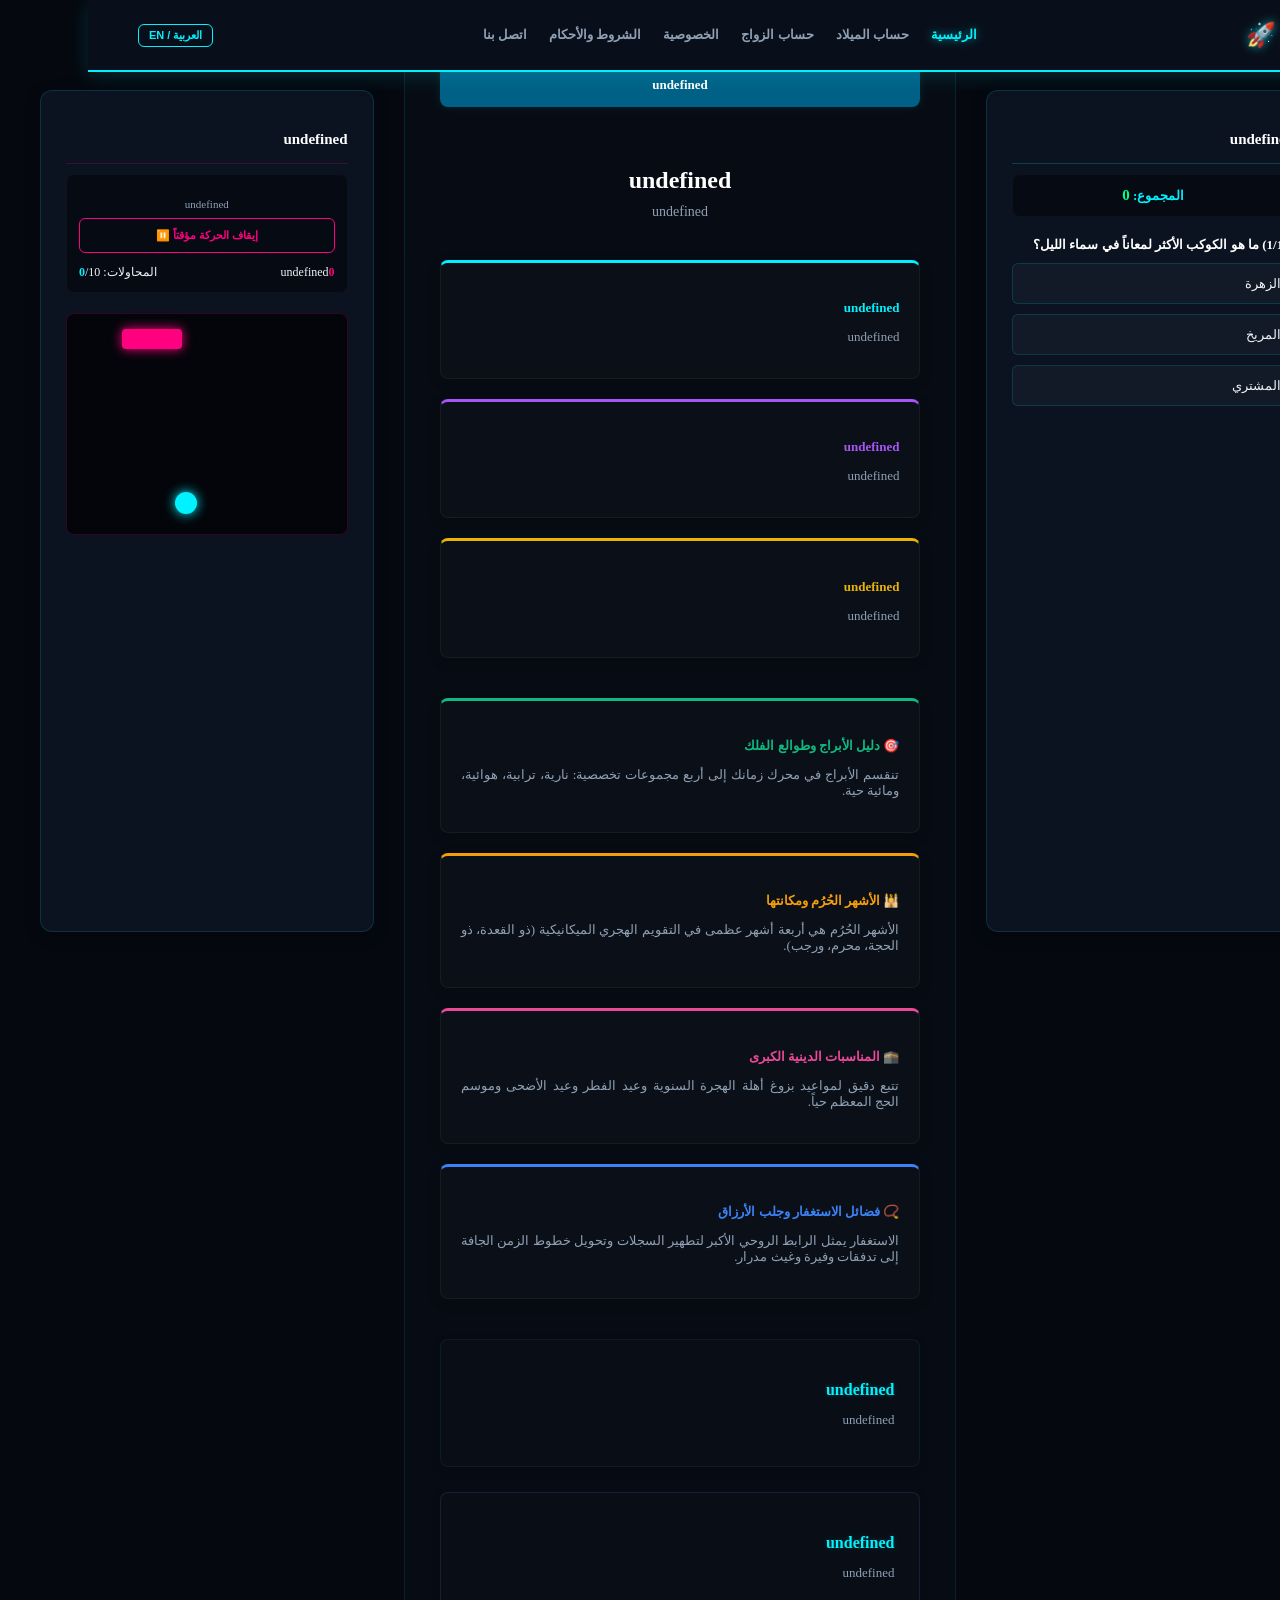
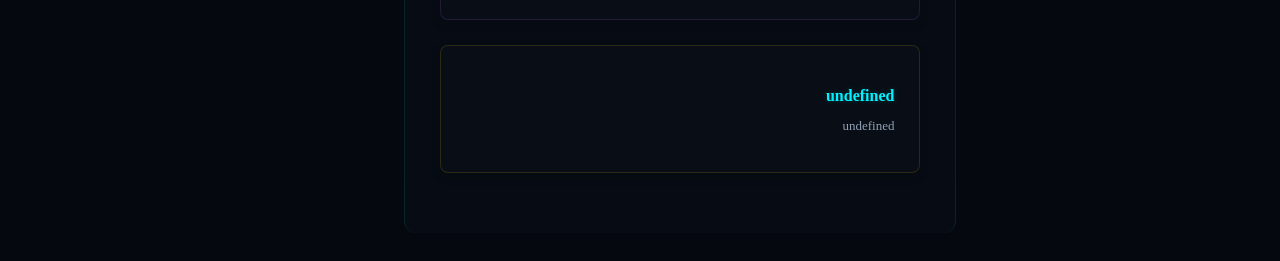
<file: index.html>
<!DOCTYPE html>
<html lang="ar" dir="rtl">
<head>
    <meta charset="UTF-8">
    <meta name="viewport" content="width=device-width, initial-scale=1.0">
    <title>ZAMANAK - المنظومة الفلكية الشاملة</title>
    <link rel="stylesheet" href="layout.css?v=1.8">
    <link rel="stylesheet" href="theme.css?v=1.8">
    <link rel="stylesheet" href="components.css?v=1.8">
</head>
<body>

    <!-- الترويسة العلوية الثابتة -->
    <header class="zamanak-navbar-fixed">
        <div class="nav-brand">ZAMANAK 🚀</div>
        <nav class="nav-links-wrap">
            <a href="index.html" class="active">الرئيسية</a>
            <a href="birthday.html">حساب الميلاد</a>
            <a href="marriage.html">حساب الزواج</a>
            <a href="privacy.html">الخصوصية</a>
            <a href="terms.html">الشروط والأحكام</a>
            <a href="contact.html">اتصل بنا</a>
        </nav>
        <button id="langSwitcher" class="zamanak-btn" style="font-size:11px; padding:4px 10px;">العربية / EN</button>
    </header>

    <div class="zamanak-grid-core">
        
        <!-- الجناح الأيسر: مسابقة الـ 10 أسئلة التفاعلية -->
        <div class="left-wing">
            <h3 id="leftWingTitle" style="font-size:15px; color:#fff;">🧠 مسابقة زمانك الفلكية</h3>
            <hr style="border:0; border-top:1px solid rgba(0,242,254,0.2); margin:10px 0;">
            <div class="quiz-counters">
                <span style="font-weight:bold; color:#00f2fe;">المجموع: </span>
                <span id="liveQuizScore" style="color:#00ff87; font-weight:bold; font-size:15px;">0</span>
            </div>
            <div id="quizBox">
                <p id="quizQuestionText" style="font-weight:600; font-size:13px; margin-bottom:10px; color:#fff;"></p>
                <div id="quizOptionsContainer"></div>
            </div>
        </div>

        <!-- المحتوى المركزي الفخم: الكروت والمقالات الفلكية -->
        <div class="center-content">
            <div class="top-announcement" id="announcementText"></div>
            
            <section style="text-align:center; padding:10px 0;">
                <h1 id="mainTitleText" style="font-size:24px; color:#fff; margin-bottom:10px;"></h1>
                <p id="welcomeText" style="color:#8fa0b5; font-size:14px; max-width:600px; margin:0 auto;"></p>
            </section>

            <!-- صف الكروت الثلاثية المستقرة -->
            <div class="cards-row">
                <div class="zamanak-card"><h4 id="c1Title" style="color:#00f2fe; margin-bottom:6px;"></h4><p id="c1Desc" style="color:#8fa0b5; text-align:justify;"></p></div>
                <div class="zamanak-card" style="border-top-color: #a855f7;"><h4 id="c2Title" style="color:#a855f7; margin-bottom:6px;"></h4><p id="c2Desc" style="color:#8fa0b5; text-align:justify;"></p></div>
                <div class="zamanak-card" style="border-top-color: #eab308;"><h4 id="c3Title" style="color:#eab308; margin-bottom:6px;"></h4><p id="c3Desc" style="color:#8fa0b5; text-align:justify;"></p></div>
            </div>

            <!-- صف البطاقات الإضافية الأربعة الإيمانية والتعريفية -->
            <div class="cards-row">
                <div class="zamanak-card" style="border-top-color: #10b981;"><h4 id="infoCard1Title" style="color:#10b981; margin-bottom:6px;"></h4><p id="infoCard1Desc" style="color:#8fa0b5; text-align:justify;"></p></div>
                <div class="zamanak-card" style="border-top-color: #f59e0b;"><h4 id="infoCard2Title" style="color:#f59e0b; margin-bottom:6px;"></h4><p id="infoCard2Desc" style="color:#8fa0b5; text-align:justify;"></p></div>
                <div class="zamanak-card" style="border-top-color: #ec4899;"><h4 id="infoCard3Title" style="color:#ec4899; margin-bottom:6px;"></h4><p id="infoCard3Desc" style="color:#8fa0b5; text-align:justify;"></p></div>
                <div class="zamanak-card" style="border-top-color: #3b82f6;"><h4 id="infoCard4Title" style="color:#3b82f6; margin-bottom:6px;"></h4><p id="infoCard4Desc" style="color:#8fa0b5; text-align:justify;"></p></div>
            </div>

            <!-- المقالات التخصصية لملء النصف الفارغ -->
            <div class="article-box"><h3 id="art1TitleText"></h3><p id="art1BodyText" style="color:#8fa0b5; font-size:13px; text-align:justify;"></p></div>
            <div class="article-box" style="border-color: rgba(168, 85, 247, 0.15);"><h3 id="art2TitleText"></h3><p id="art2BodyText" style="color:#8fa0b5; font-size:13px; text-align:justify;"></p></div>
            <div class="article-box" style="border-color: rgba(234, 179, 8, 0.15);"><h3 id="art3TitleText"></h3><p id="art3BodyText" style="color:#8fa0b5; font-size:13px; text-align:justify;"></p></div>
        </div>

        <!-- الجناح الأيمن: لعبة ضرب الكرة نحو الهدف -->
        <div class="right-wing">
            <h3 id="rightWingTitle" style="font-size:15px; color:#fff;">🎮 جناح التسلية وإنهاء الملل</h3>
            <hr style="border:0; border-top:1px solid rgba(255,0,127,0.2); margin:10px 0;">
            <div class="game-counters">
                <p id="clickActionText" style="font-size:11px; margin-bottom:8px; color:#8fa0b5;"></p>
                <button id="gameToggleBtn" class="zamanak-btn" style="width:100%; margin-bottom:12px; font-size:11px;"></button>
                <div style="display:flex; justify-content:space-between; font-size:12px;">
                    <div><span id="scorePrefix">الأهداف: </span><span id="liveGameScore" style="color:#ff007f; font-weight:bold;">0</span></div>
                    <div><span>المحاولات: </span><span id="gameShotsCount" style="color:#00f2fe; font-weight:bold;">0</span>/10</div>
                </div>
            </div>
            <div class="pitch-container" id="gamePitch">
                <div class="astral-goal-post" id="goalPost"></div>
                <div class="cosmic-ball" id="shootBall"></div>
            </div>
            <div id="gameResultAlert" style="display:none; margin-top:12px; background:rgba(255,0,127,0.15); border:1px solid #ff007f; padding:10px; border-radius:6px; text-align:center; font-size:12px;"></div>
        </div>

    </div>

    <!-- استدعاء ملف تشغيل الجافا سكريبت الموحد والمطابق للمعرفات -->
    <script src="script.js?v=1.8"></script>
</body>
</html>
</file>
<file: layout.css>
/* --- جغرافية التقطيع الثلاثي الصارمة مع المسافات الآمنة --- */
.zamanak-grid-core {
    display: flex;
    flex-direction: row;
    width: 100vw;
    min-height: calc(100vh - 70px);
    padding: 20px 40px; /* بادنج أمان ميكانيكي لمنع التصاق الأطراف */
    gap: 30px; /* مسافة فاصلة مريحة للعين بين الأجنحة والمنتصف */
}

.left-wing {
    width: 22%;
    min-width: 270px;
    padding: 25px;
    height: calc(100vh - 110px);
    position: sticky;
    top: 90px;
    overflow-y: auto;
    border-radius: 12px;
}

.center-content {
    flex: 1;
    padding: 35px; /* مسافة داخلية دسمة لروقان قراءة المقالات */
    min-height: calc(100vh - 110px);
    border-radius: 12px;
}

.right-wing {
    width: 22%;
    min-width: 270px;
    padding: 25px;
    height: calc(100vh - 110px);
    position: sticky;
    top: 90px;
    overflow-y: auto;
    border-radius: 12px;
}

/* 🏛️ الترويسة العلوية المطلقة والثابتة */
.zamanak-navbar-fixed {
    position: fixed;
    top: 0;
    left: 0;
    width: 100vw;
    height: 70px;
    display: flex;
    justify-content: space-between;
    align-items: center;
    padding: 0 50px; /* مسافة أمان لأطراف الترويسة */
    z-index: 9999;
}

.nav-brand {
    font-weight: 900;
    font-size: 24px;
    letter-spacing: 1px;
}

.nav-links-wrap {
    display: flex;
    gap: 22px;
}

.nav-links-wrap a {
    text-decoration: none;
    font-size: 13px;
    font-weight: 600;
}

/* 📱 هيدروليك تكيفي ميكانيكي للشاشات الصغيرة */
@media (max-width: 1150px) {
    .zamanak-grid-core {
        flex-direction: column;
        padding: 20px;
    }
    .left-wing, .right-wing {
        width: 100% !important;
        max-width: 100% !important;
        min-width: 100% !important;
        height: auto !important;
        position: relative !important;
        top: 0 !important;
    }
}
</file>
<file: theme.css>
/* --- السمة الافتراضية الفلكية العميقة المتزنة --- */
body {
    background-color: #05080f; /* أسود فلكي عميق خالص وواضح جداً */
    color: #f0f4f8;
}

/* الترويسة الثابتة */
.zamanak-navbar-fixed {
    background: #090f1a;
    border-bottom: 2px solid #00f2fe;
    box-shadow: 0 4px 20px rgba(0, 242, 254, 0.15);
}

.nav-brand, .nav-links-wrap a.active {
    color: #00f2fe;
    text-shadow: 0 0 10px rgba(0, 242, 254, 0.6);
}

.nav-links-wrap a {
    color: #8fa0b5;
}

.nav-links-wrap a:hover {
    color: #00f2fe;
}

/* خلفيات الأجنحة والمنتصف المعزولة والواضحة */
.left-wing, .right-wing {
    background: #0b1220; /* أزرق داكن فلكي صلب لتمييز الأجنحة وعزلها */
    border: 1px solid rgba(0, 242, 254, 0.15);
    box-shadow: 0 4px 15px rgba(0, 0, 0, 0.3);
}

.center-content {
    background: #070c14; /* درجة واضحة للمنتصف تفصله عن الأجنحة بروقان */
    border-left: 1px solid rgba(0, 242, 254, 0.1);
    border-right: 1px solid rgba(0, 242, 254, 0.1);
}
</file>
<file: components.css>
/* --- الكروت التخصصية والمقالات ومكونات اللعب لزمانك --- */
.top-announcement {
    background: #006085;
    color: #fff;
    padding: 14px;
    text-align: center;
    border-radius: 8px;
    margin-bottom: 30px; /* مارجن مريح تحت الإعلان العلوي */
    font-weight: bold;
    font-size: 13px;
    box-shadow: 0 0 10px rgba(0, 242, 254, 0.1);
}

/* صف الكروت الموزونة بالمساحات */
.cards-row {
    display: flex;
    gap: 20px; /* مارجن وتباعد متزن بين كروت الصف الواحد */
    margin: 30px 0 40px 0; /* مارجن علوي وسفلي صارم لحماية المحتوى */
    flex-wrap: wrap;
}

.zamanak-card {
    flex: 1;
    min-width: 200px;
    background: rgba(255, 255, 255, 0.02);
    border: 1px solid rgba(255, 255, 255, 0.05);
    border-top: 3px solid #00f2fe; /* نيون ثابت فيروزي */
    border-radius: 8px;
    padding: 20px;
    font-size: 13px;
    box-shadow: 0 4px 12px rgba(0, 0, 0, 0.2);
}

/* مقالات روقان لملء النصف الفارغ بانتظام */
.article-box {
    background: rgba(255, 255, 255, 0.01);
    border: 1px solid rgba(0, 242, 254, 0.06);
    border-radius: 8px;
    padding: 25px;
    margin-bottom: 25px; /* مارجن متباعد وموزون بين المقالات */
    box-shadow: 0 4px 10px rgba(0, 0, 0, 0.15);
}

.article-box h3 {
    color: #00f2fe;
    margin-bottom: 12px;
    font-size: 16px;
    text-shadow: 0 0 5px rgba(0, 242, 254, 0.2);
}

/* صناديق التحكم والخيارات التفاعلية للمسابقات واللعبة */
.quiz-counters, .game-counters {
    background: rgba(0, 0, 0, 0.4);
    padding: 12px;
    border-radius: 8px;
    margin-bottom: 20px;
    text-align: center;
    font-size: 13px;
    border: 1px solid rgba(255, 255, 255, 0.03);
}

.btn-option {
    display: block;
    width: 100%;
    background: rgba(255, 255, 255, 0.03);
    border: 1px solid rgba(0, 242, 254, 0.15);
    color: #f0f4f8;
    padding: 12px;
    margin: 10px 0;
    border-radius: 6px;
    cursor: pointer;
    font-size: 13px;
    transition: all 0.2s ease;
    text-align: inherit;
}

.btn-option:hover {
    background: #00f2fe;
    color: #05080f;
    box-shadow: 0 0 10px rgba(0, 242, 254, 0.4);
}

.zamanak-btn {
    background: transparent;
    border: 1px solid #00f2fe;
    color: #00f2fe;
    padding: 10px 15px;
    border-radius: 6px;
    cursor: pointer;
    font-weight: bold;
    transition: all 0.2s;
}

/* ميدان لعبة الكرة الفيروزية والهدف */
.pitch-container {
    background: #03050a;
    border: 1px solid rgba(255, 0, 127, 0.2);
    border-radius: 8px;
    height: 220px;
    position: relative;
    margin-top: 15px;
}

.astral-goal-post {
    width: 60px;
    height: 20px;
    background: #ff007f;
    border-radius: 4px;
    box-shadow: 0 0 12px #ff007f;
    position: absolute;
    top: 15px;
    left: 90px;
}

.cosmic-ball {
    width: 22px;
    height: 22px;
    background: #00f2fe;
    border-radius: 50%;
    box-shadow: 0 0 12px #00f2fe;
    position: absolute;
    bottom: 20px;
    left: 108px;
    cursor: pointer;
}
</file>
